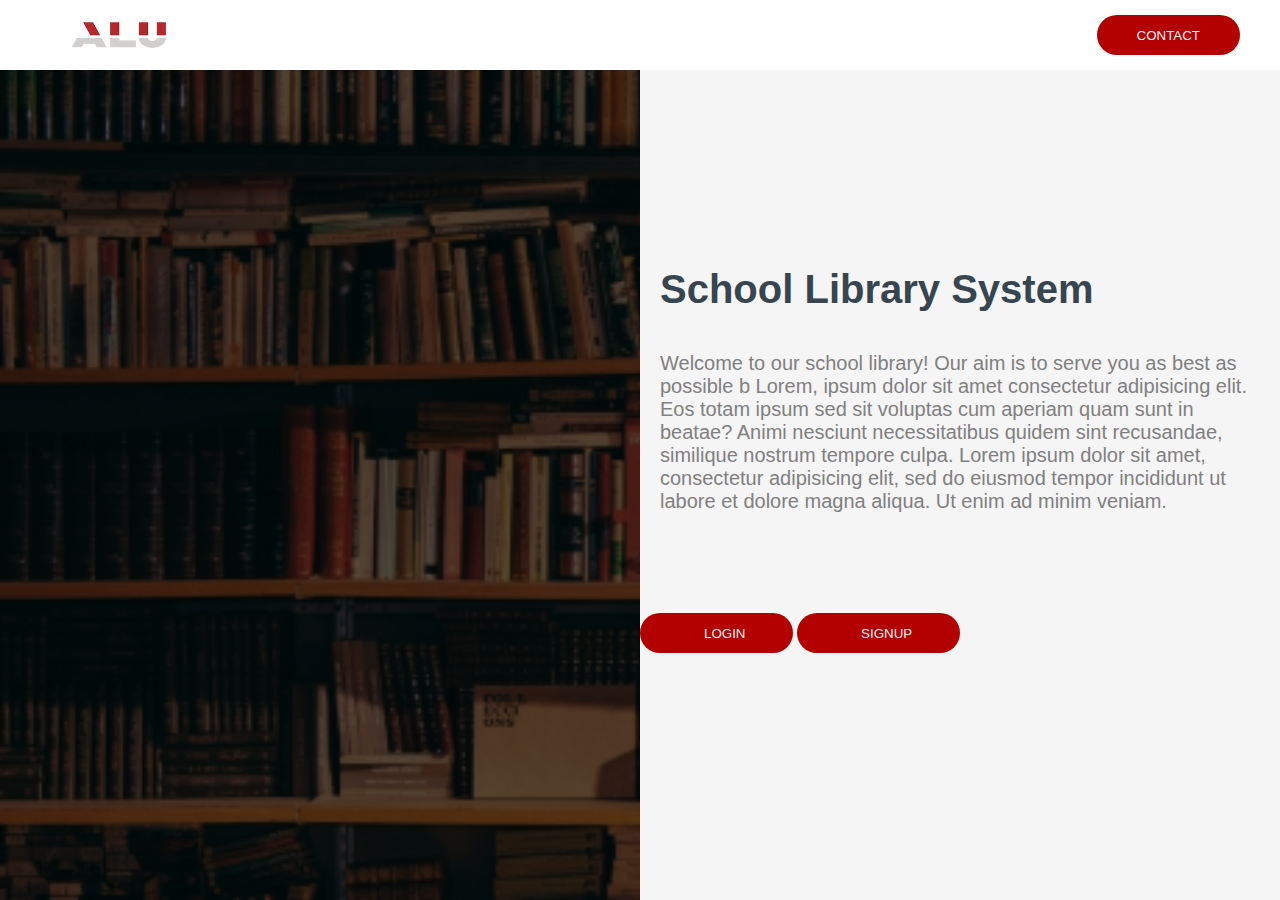
<file: index.html>
<!DOCTYPE html>
<html lang="en">

<head>
    <meta charset="UTF-8">
    <meta name="viewport" content="width=device-width, initial-scale=1.0">
    <meta http-equiv="X-UA-Compatible" content="ie=edge">
    <title>Homepage</title>
    <link rel="stylesheet" href="./css/main.css">
</head>

<body>

    <!-- the header of the website/ the navigation bar -->
    <header class="header-h header-h-unscrolled">
        
        <div class="nav-h">
            <div class="nav-logo">
                <img src="./images/ALU_logo.png" alt="">
            </div>
            
            <div class="nav-nav">
                <div>
                    <div class="nav--links">
                        <ul>
                            
                            <li >
                                <button class="btn btn-black btn-uppercase" onclick="window.location.href = 'contact.html';">Contact </button>
                                
                            </li>
                        </ul>
                    </div>
                    <!-- <div class="nav--profile">
                        <img src="" alt="">
                    </div> -->

                </div>
            </div>
        </div>
    </header>
    <!--  -->
    <!--  -->
    <main>
            <div class="back-image" >
                <div class="overlay"></div>
            </div>

            <div class="cont-h">
                <h1>School Library System</h1>

                    <p>Welcome to our school library! Our aim is to serve you as best as possible b Lorem, ipsum dolor sit amet consectetur adipisicing elit. Eos totam ipsum sed sit voluptas cum
                        aperiam quam sunt in beatae? Animi nesciunt necessitatibus quidem sint recusandae, similique
                        nostrum tempore culpa.
                        
                        Lorem ipsum dolor sit amet, consectetur adipisicing elit, sed do eiusmod
                        tempor incididunt ut labore et dolore magna aliqua. Ut enim ad minim veniam.
                    </p>
                    
                    <div class="home-btns">
                        <button class="btn btn-uppercase btn-black" onclick="window.location.href = 'login.html';">login</button>
                        <button class="btn btn-uppercase btn-black" onclick="window.location.href = 'signup.html';">signup</button>
                    </div>
            </div>
        

        
    <!--  -->
    <!--  -->
    <footer>

    </footer>
    <!--  -->
</body>

</html>
</file>
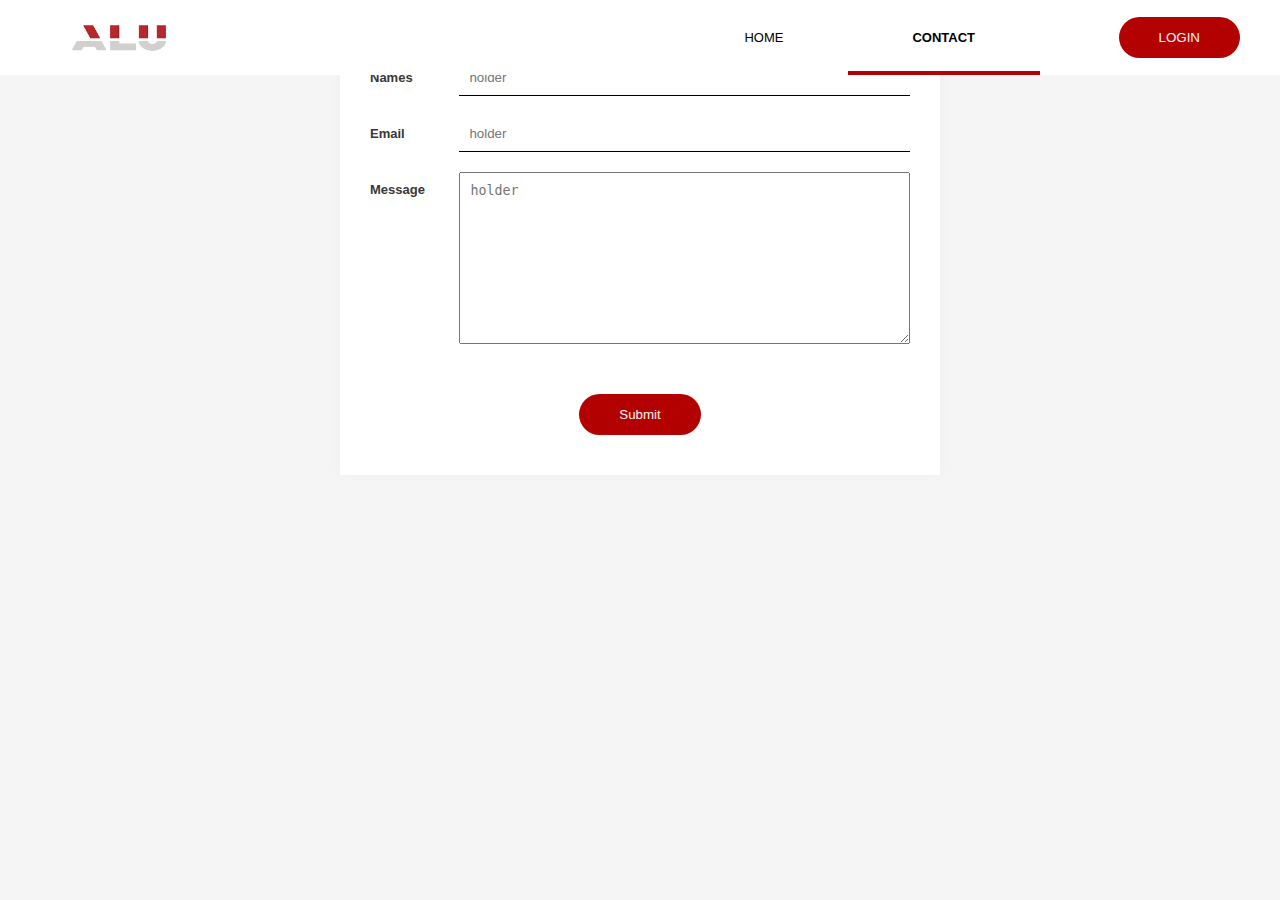
<file: contact.html>
<!DOCTYPE html>
<html lang="en">

<head>
    <meta charset="UTF-8">
    <meta name="viewport" content="width=device-width, initial-scale=1.0">
    <meta http-equiv="X-UA-Compatible" content="ie=edge">
    <title>Homepage</title>
    <link rel="stylesheet" href="./css/main.css">
</head>

<body>

    <!-- main nav header -->
    <header class="header-h header-h-unscrolled">

        <div class="nav-h">
            <div class="nav-logo">
                <img src="./images/ALU_logo.png" alt="">
            </div>
            <div class="nav-nav">
                <div>
                    <div class="nav--links">
                        <ul>
                            <li>
                                <a href="./index.html">Home</a>
                            </li>
                           
                            <li class="active">
                                <a class="active" href="./contact.html">Contact</a>
                            </li>
                            <li>
                                <button class="btn btn-black btn-uppercase" onclick="window.location.href = 'login.html';">login</button>
                            </li>
                        </ul>
                    </div>
                    <!-- <div class="nav--profile">
                        <img src="" alt="">
                    </div> -->

                </div>
            </div>
        </div>
    </header>
    <!--  -->
    <!--  -->
    <main>
        <!-- top -->
        <form name="contact" class="contact">
            <!--  -->
            <div class="input-wrapper">
                <label for="">Names</label>
                <input name="names" type="text" placeholder="holder">
            </div>
            <div class="input-wrapper">
                <label for="">Email</label>
                <input name="email" type="email" placeholder="holder">
            </div>
            <div class="input-wrapper">
                <label for="">Message</label>
                <textarea rows="10" type="text" placeholder="holder"></textarea>
            </div>
            <!--  -->
            <div id="contact-message">
            </div>
            <!--  -->
            <div class="submit-btn-h">
                <button type="button" onclick="submitForm()" class="btn btn-black">Submit</button>
            </div>
            <!--  -->
        </form>
        <!--  -->
    </main>
    <!--  -->
    <!--  -->
    <!--  -->
    <script src="./js/main.js"></script>
</body>

</html>
</file>
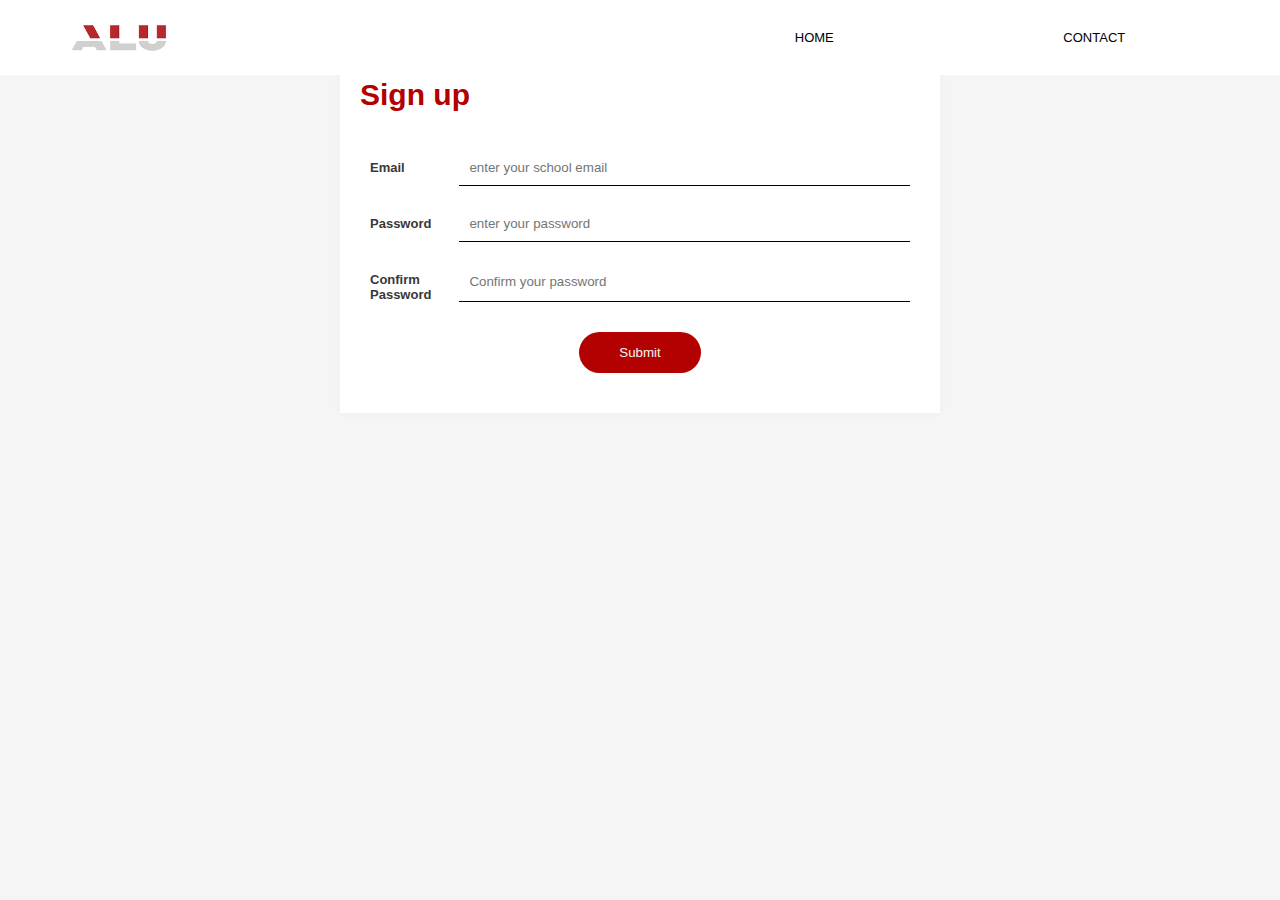
<file: signup.html>
<!DOCTYPE html>
<html lang="en">

<head>
    <meta charset="UTF-8">
    <meta name="viewport" content="width=device-width, initial-scale=1.0">
    <meta http-equiv="X-UA-Compatible" content="ie=edge">
    <title>Homepage</title>
    <link rel="stylesheet" href="./css/main.css">
</head>

<body>

    <header class="header-h header-h-unscrolled">

        <div class="nav-h">
            <div class="nav-logo">
                <img src="./images/ALU_logo.png" alt="">
            </div>
            <div class="nav-nav">
                <div>
                    <div class="nav--links">
                        <ul>
                            <li>
                                <a href="./index.html">Home</a>
                            </li>
                            
                            <li class="">
                                <a class="" href="./contact.html">Contact</a>
                            </li>
                            <!-- <li>
                                <button class="btn btn-black btn-uppercase">login</button>
                            </li> -->
                        </ul>
                    </div>
                    <!-- <div class="nav--profile">
                        <img src="" alt="">
                    </div> -->

                </div>
            </div>
        </div>
    </header>

   


    <div >

        <!--  -->
        <!-- subject highlight computer-->
        <div >
            <form name="signup" class="contact" method="POST" action="./php-script/signup.php">
            <!--  -->
                <p1 class="title"> Sign up  </p1>
                <div class="input-wrapper">
                    <label for="">Email</label>
                    <input name="email" class="no-outline" type="Email" placeholder="enter your school email" required autocomplete="off">
                </div>
                <div class="input-wrapper">
                    <label for="">Password</label>
                    <input name="password" class="no-outline" type="password" placeholder="enter your password" minlength="8" maxlength="12">
                </div>
                <div class="input-wrapper">
                    <label for="">Confirm Password</label>
                    <input name="confirm_password" class="no-outline" type="password" placeholder="Confirm your password">
                </div>
            
                <!--  -->
                <!--  -->
                <div class="submit-btn-h">
                    <button type="Submit" class="btn btn-black">Submit</button>
                </div>
                <!--  -->
            </form>
        </div>
        <!--  -->
        <!--  -->
    </div>


    <!--  -->
    <!--  -->
    <!--  -->
    <script src="./js/main.js"></script>
</body>

</html>
</file>
<file: css/main.css>
/* Top Header and Menu */
.header-h {
    position: fixed;
    top: 0px;
    left: 0px;
    right: 0px;
    background: white;
    z-index: 1020;
    padding: 0px 40px;
    /* padding-bottom: 0px; */
}

.header-h-scrolled {
    box-shadow: 0px 0px 10px 0px rgba(0, 0, 0, 0.1);
}

.header-h-unscrolled .nav--links li a {
    padding: 30px 25px;
    /* height: 70px; */
}

.header-h-scrolled .nav--links li a {
    padding: 20px 25px;
    /* height: 50px; */
}

/* logo */

.header-h .nav-logo img {
    height: 80px;
  float:left;
  margin-left: 5%;
  width:100px;
  height:70px;
  

}



.nav-logo img {
    border-radius: 100px;
}

/* nav-h */

.nav-h {
    display: table;
    width: 100%;
}

.nav-h>* {
    display: table-cell;
    vertical-align: middle;
    width: 50%;
}

.nav-h .nav-nav {
    text-align: right;
}

.nav-h .nav-nav ul {
    list-style-type: none;
    display: flex;
    align-items: center;
}

.nav-h .nav-nav ul>* {
    flex-grow: 1;
}

/* links */
.nav-nav ul {
    margin: 0px;
}

.nav-nav ul * {
    text-transform: uppercase;
}

.nav--links li {
    position: relative;
}

.nav--links li a {
    text-decoration: none;
    color: black;
    position: relative;
    display: block;
    text-align: center;
    transition: 300ms ease;
}

.nav--links li a.active {
    font-weight: bold;
}

.nav--links li a:hover {
    background: whitesmoke;
}

.nav--links li.active::after {
    position: absolute;
    content: "";
    bottom: 0px;
    height: 4px;
    background: #b30000;
    width: 100%;
    left: 0px;
}

/* main section */
.back-image {
    background: url('./../images/library.PNG');

    background-size: cover;
    height: calc(100vh);
    width: 50%;
    position: absolute;
    left: 0px;
    height: 100%;

}

.overlay {
    background: rgba(0, 0, 0, 0.651);
    /* opacity: 1; */
    position: absolute;
    left: 0px;
    top: 0px;
    width: 100%;
    height: 100%;
    z-index: initial;
    padding-left: 10rem;
}

.cont-h {
    color: black;
    height: 100%;
    display: flex;
    justify-content: center;
    flex-direction: column;
    width: 50%;
    position: absolute;
    right: 0px;
    float: right;
}



.cont-h h1 {
    margin: 20px;
    font-size: 40px;
    color: #36454F;

}
.cont-h p{
    margin: 20px;
    font-size: 20px;
    color: #808080;

}


.cont-h .btn {
    margin-top: 5rem;
    padding-left: 4rem;
    padding-right: 3rem;
}

/* 
  quiz related css
 */

.quiz-title {
    background: #F7F7F7;
    padding: 20px 10px;
    padding-left: 20px;
    font-weight: bold;
}

.question-text {
    display: block;
    font-weight: 600;
    padding: 10px;
    padding-top: 45px;
    padding-bottom: 5px;
    font-size: 14px;
}

.question-answers {
    padding: 1px 1px 1px 10px;
}

/* for regular input box */
.question-answers input[type="text"] {
    padding: 10px 20px;
    border: 1px solid black;
}

.question-answers input[type="text"].danger {
    border-color: red;
}

.question-answers input[type="text"].success {
    border-color: green;
}

.value-l {
    display: block;
    padding: 3px;
}

/* form feedback holders colors */
.danger {
    color: red;
}

.success {
    color: green;
}

.form-check {
    text-align: center;
    padding: 30px 10px;
}

.form-check button {
    border: 0px;
}

#results {
    padding: 10px 20px;
    text-align: center;
    display: block;
    font-weight: bold;
}

body {
    background: whitesmoke;
    font-family: 'Segoe UI', Tahoma, Geneva, Verdana, sans-serif;
    font-size: 13px;
    color: rgb(56, 56, 56);
    margin: 0px;
    overflow-x: hidden;
}

* {
    box-sizing: border-box;
}

.btn {
    padding: 0.8rem 2.5rem;
    border-radius: 100rem;
    transition: 300ms ease;
    border: 2px;
    cursor: pointer;
}

.btn:focus {
    outline: none;
}

.btn-uppercase {
    text-transform: uppercase;
}

.btn-black {
    background: #b30000;
    color: whitesmoke;
}

.btn-black:hover {
    background: #b30000;
}

/*
 * 
 * for side nav elements 
 */
.side--nav-h {
    background: white;
    box-shadow: 0px 0px 10px 0px rgba(0, 0, 0, 0.03);
    min-height: 70vh;
    position: fixed;
    width: 25vw;
    margin: 10px;
    top: 80px;
}

.side--nav-h .content-title {
    background: #F7F7F7;
    padding: 20px 10px;
    padding-left: 20px;
    font-weight: bold;
    color: #b30000;
}

.side--nav-h .content-h {
    padding: 10px 10px;
    padding-left: 20px;
    padding-top: 0px;
    color: #b30000;
}

.side--nav-h ul {
    list-style-type: none;
    padding: 0px;

}

.side--nav-h ul li {
    padding: 20px 0px;
}

.side--nav-h ul li:not(:last-child) {
    border-bottom: 1px solid rgba(0, 0, 0, 0.1);
}

.side--nav-h li a {
    display: block;
    color:  #cc0000;
    font-size: 16px;
    font-weight: 700;
    text-decoration: none;
}

.side--nav-h li .info {
    display: block;
    color: #3d3d3d;
    font-size: 12px;
}
.center {
  margin: auto;
  width: 50%;
  padding: 10px;
}
.big{
    font-size:50px;
}

.user-img{
  display: block;
  margin-left: auto;
  margin-right: auto;
  width: 40%;
  padding: 50px;
}
.side--nav-h li .info span {
    display: block;
}

/*
 * 
 * main element besides the sidenav */
.toside--h {
    position: relative;
    width: calc((100vw - 25vw) - (15px * 2));
    margin-left: calc(25vw + 20px);
    margin-top: 80px;
    padding-left: 3rem;
}

/*
 * Course highlight*/

.subj-h {
    max-width: 50vw;
    background: white;
    box-shadow: 3px 3px 10px 0px ;
    margin-bottom: 20px;
}

.subj-h-t {
    height: 40vh;
    position: relative;
    background-size: cover;
    background-position: center;
}

.subj-h-t .overlay {
    position: absolute;
    /*background: linear-gradient(transparent, black);*/
    width: 100%;
    height: 100%;
    display: flex;
    justify-content: flex-end;
    padding: 20px;
    flex-direction: column;
}

.subj-h-t .overlay * {
    color: #e0e0e0;
    text-decoration: none
}

.subj-h-t .overlay .info {
    display: flex;
    justify-content: space-between;
}

.subj-h-b {
    padding: 20px 20px;
    display: block;
}

.subj-h-b p {
    margin: 0px;
}

.subj-h .students-info {
    padding-top: 10px;
    display: block;
    color: #aeaeae;
}

/* single subject view */
.subj-view .subj-h-b {}

.subj-view .subj-h-b p {
    line-break: normal;
    white-space: normal;
    padding: 10px 0px;
    font-size: 1rem;
}

/* buttons to quiz */
.subj-quiz-btns {
    display: flex;
    flex-direction: row;
    justify-content: center;
    width: 100%;
    margin-bottom: 20px;
}

.subj-quiz-btns a {
    flex-grow: 1;
    padding: 10px;
    color: #b30000;
    background: ##b30000;
    border: 1px solid rgba(0, 0, 0, 0.548);
    display: block;
    text-align: center;
    text-decoration: none;
    transition: 300ms ease;
}

.subj-quiz-btns a:hover {
    color: #b30000;
    background:#b30000;
}

/* contact form */
.contact{
    margin: 50px 50 px;
}

form.contact {
    margin: 50px auto;
    padding: 20px 20px;
    margin-top: 90x;
    box-shadow: 0px 0px 10px 0px rgba(0, 0, 0, 0.03);
    padding-top: 0px;

}


.input-wrapper {
    display: flex;
    flex-direction: row;
    padding: 10px 10px;
}

.input-wrapper input,
.input-wrapper select,
.input-wrapper textarea {
    padding: 10px;
    width: 100%;
}
.input-wrapper input{
    border-top-style: hidden;
    border-right-style: hidden;
    border-left-style: hidden;
    border-bottom-style: groove;
    border-bottom: 1px solid ;

}

.no-outline:focus {
  outline: none;
}


.input-wrapper label {
    width: 20%;
    font-weight: bold;
    padding-top: 10px;
}

.contact {
    max-width: 600px;
    background: white;
    margin-top: 50px;
}

.submit-btn-h {
    text-align: center;
    padding: 20px;
}
#contact-message{
    padding: 10px;
    font-weight: bold;
    text-align: center;
}

.title{

   
    margin-bottom: 10px ;
      text-align: center;
      color: #b30000;
      font-size: 30px;
      font-weight: bold;
      line-height: 3 ;

}
/*search results*/
#searchResult {
    display: none;
    width: ; /* I'd make this the same width as your search input */
    position: absolute; /* You can use position: fixed as well*/
    top: ; /* Position this underneath your search input */
    left: ; /* Position this underneath your search input */
}
</file>
